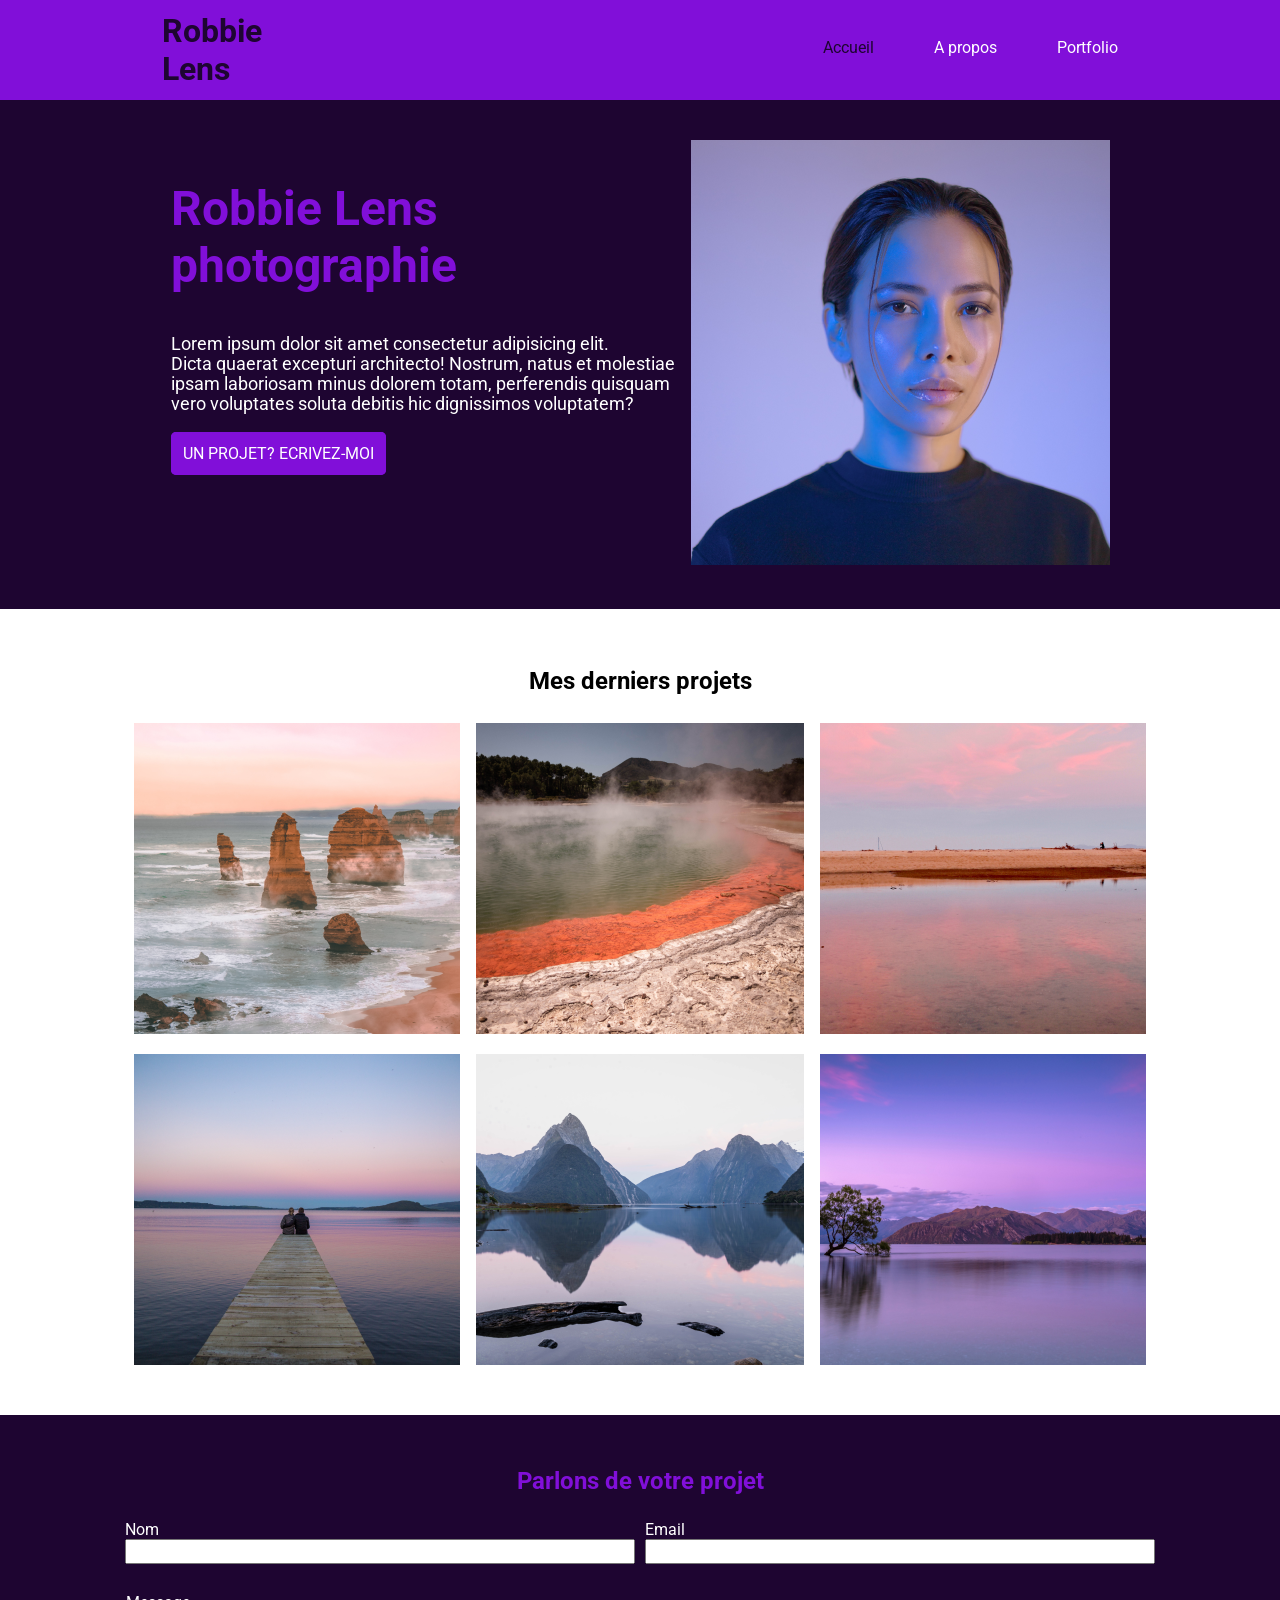
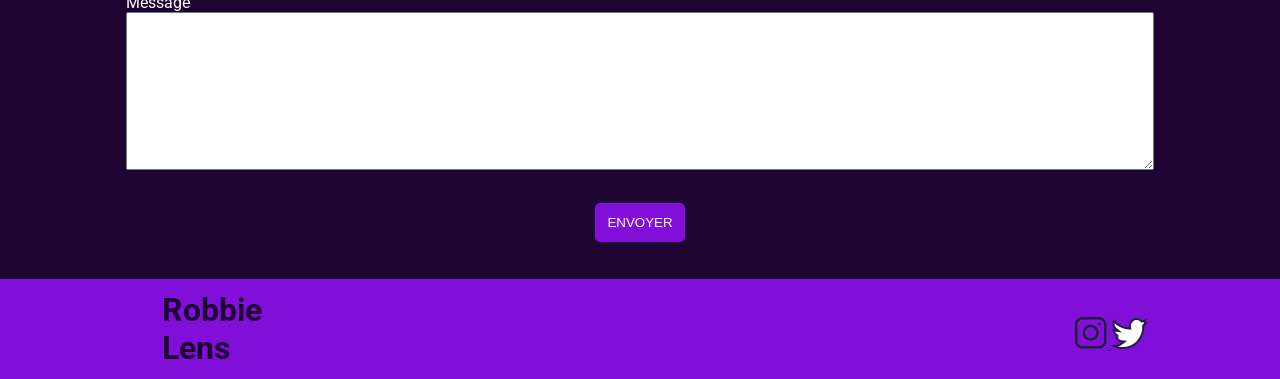
<file: index.html>
<!DOCTYPE html>
<html lang="fr">
    <head>
        <meta charset="UTF-8">
        <meta name="viewport" content="width=device-width, initial-scale=1.0">
        <title>Accueil - Robbie Lens photographie</title>
        <link rel="stylesheet" href="css/main.css">
        <link rel="stylesheet" href="css/header.css">
        <link rel="stylesheet" href="css/index.css">
        <link rel="stylesheet" href="css/footer.css">
    </head>

    <body>
        <header class="header">
            <nav class="navbar" role="navigation">
                <div class="navbar-brand">
                    <a href="index.html">
                        Robbie <br> Lens
                    </a>
                </div>

                <ul class="navbar-nav">
                    <li class="nav-item"><a href="index.html" class="nav-link active">Accueil</a></li>
                    <li class="nav-item"><a href="about.html" class="nav-link">A propos</a></li>
                    <li class="nav-item"><a href="portfolio.html" class="nav-link">Portfolio</a></li>
                </ul>
            </nav>
        </header>

        <main>
            <!--HERO SECTION-->
            <section class="hero-section">
                <div class="row">
                    <!--CONTENT-->
                    <div class="col">
                        <h1>
                            Robbie Lens <br> photographie
                        </h1>
                        <p>
                            Lorem ipsum dolor sit amet consectetur adipisicing elit. <br>
                            Dicta quaerat excepturi architecto! Nostrum, natus et molestiae <br>
                            ipsam laboriosam minus dolorem totam, perferendis quisquam <br>
                            vero voluptates soluta debitis hic dignissimos voluptatem?
                        </p>
                        <a href="#form-contact" class="btn">Un projet? Ecrivez-moi</a>
                    </div>

                    <!--HERO PHOTO-->
                    <div class="col">
                        <img src="images/robbie-lens.png" alt="hero's photo">
                    </div>
                </div>
            </section><br><br>

            <!--PROJECT SECTION-->
            <section class="project-section">
                <h1>Mes derniers projets</h1>
                <div class="row">
                    <div class="col">
                        <img src="images/element-1.png" alt="">
                    </div>

                    <div class="col">
                        <img src="images/element-2.png" alt="">
                    </div>

                    <div class="col">
                        <img src="images/element-3.png" alt="">
                    </div>
                </div>

                <div class="row">
                    <div class="col">
                        <img src="images/element-4.png" alt="">
                    </div>

                    <div class="col">
                        <img src="images/element-5.png" alt="">
                    </div>

                    <div class="col">
                        <img src="images/element-6.png" alt="">
                    </div>
                </div>
            </section><br><br>

            <!--FORM CONTACT SECTION-->
            <section class="form-contact" id="form-contact">
                <h1>Parlons de votre projet</h1>
                <form class="form">
                    <div class="row">
                        <div class="col">
                            <label for="user-name" class="form-label">Nom</label><br>
                            <input type="text" name="user-name" id="user-name" required aria-required="true" class="form-input">
                        </div>

                        <div class="col">
                            <label for="user-email" class="form-label">Email</label><br>
                            <input type="email" name="user-email" id="user-email" required aria-required="true" class="form-input">
                        </div>
                    </div><br>

                    <div class="row">
                        <div class="col">
                            <label for="user-message" class="form-label">Message</label><br>
                            <textarea name="user-message" id="user-message" required aria-required="true" cols="30" rows="10" class="form-input"></textarea>
                        </div>
                    </div><br>

                    <div class="row">
                        <div class="col">
                            <button type="submit" class="btn">Envoyer</button>
                        </div>
                    </div>
                </form>
            </section>
        </main>

        <footer class="footer">
            <nav class="navbar">
                <div class="navbar-brand">
                    <a href="index.html">
                        Robbie <br> Lens
                    </a>
                </div>

                <div class="social-media">
                    <a href="#" title="instagram">
                        <img src="icons/instagram.png" alt="">
                    </a>
                    <a href="#" title="twitter">
                        <img src="icons/twitter.png" alt="">
                    </a>
                </div>
            </nav>
        </footer>
    </body>
</html>
</file>
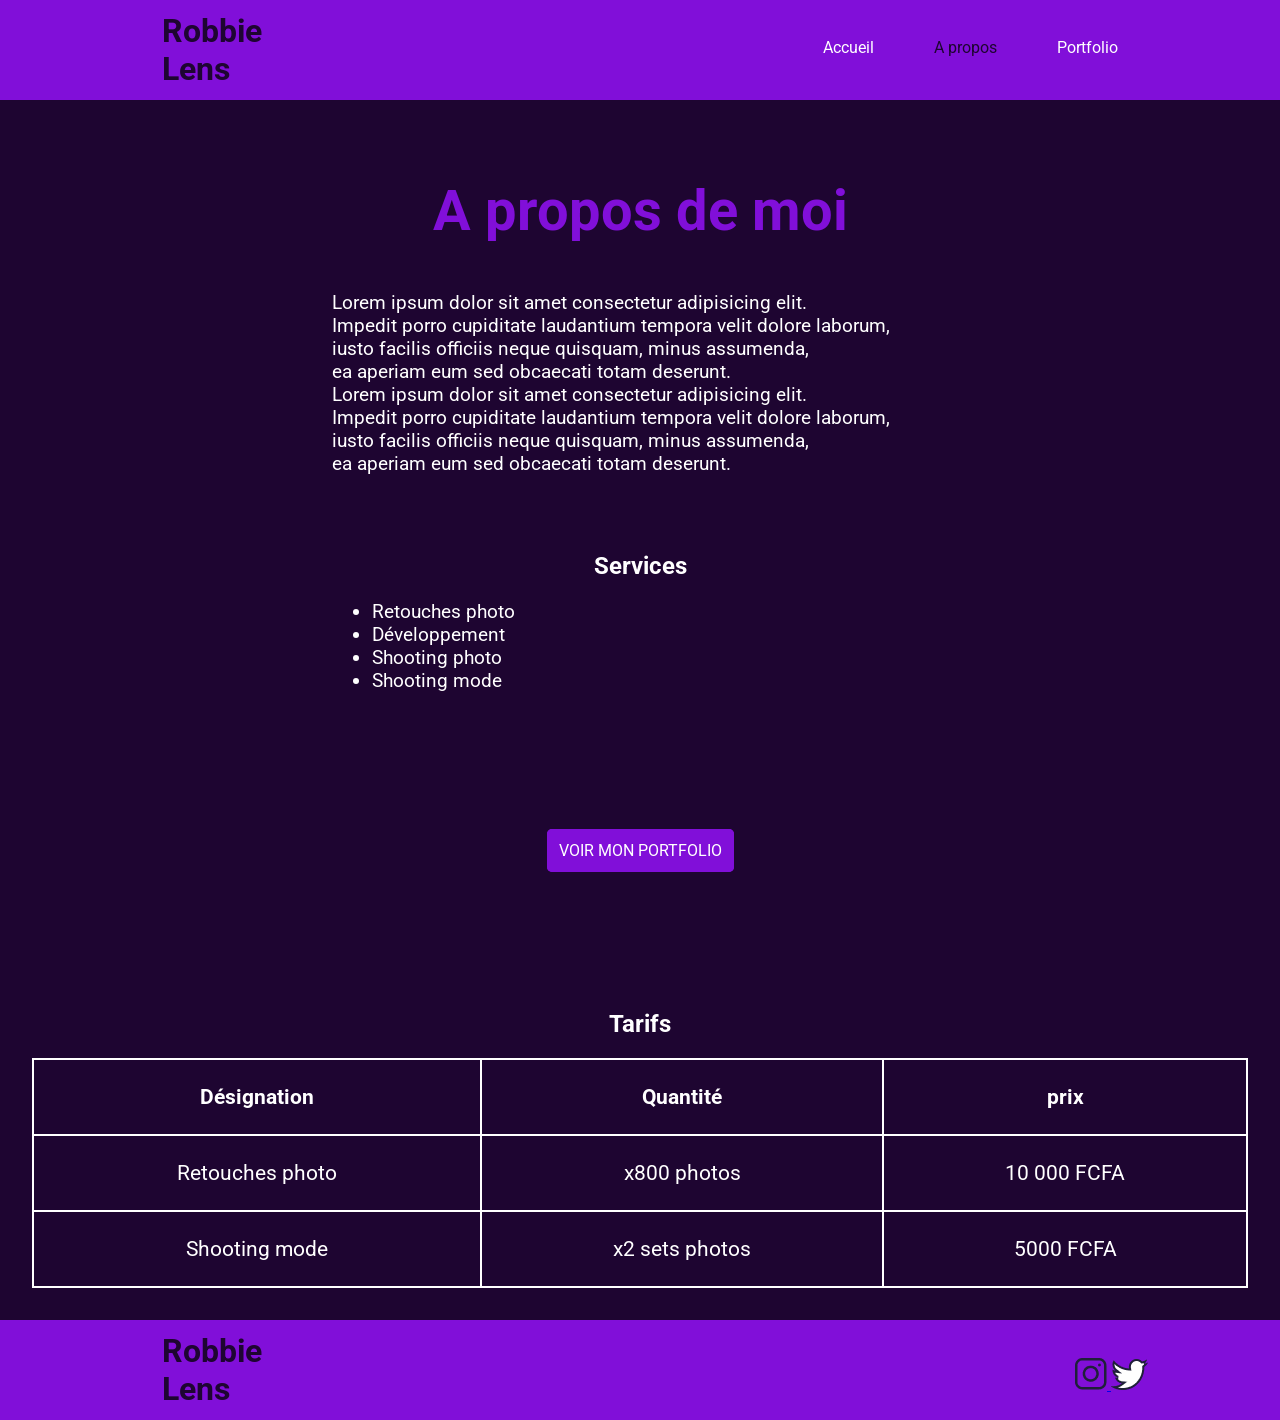
<file: about.html>
<!DOCTYPE html>
<html lang="fr">
    <head>
        <meta charset="UTF-8">
        <meta name="viewport" content="width=device-width, initial-scale=1.0">
        <title>A propos - Robbie Lens photographie</title>
        <link rel="stylesheet" href="css/main.css">
        <link rel="stylesheet" href="css/header.css">
        <link rel="stylesheet" href="css/about.css">
        <link rel="stylesheet" href="css/footer.css">
    </head>

    <body>
        <header class="header">
            <nav class="navbar" role="navigation">
                <div class="navbar-brand">
                    <a href="index.html">
                        Robbie <br> Lens
                    </a>
                </div>

                <ul class="navbar-nav">
                    <li class="nav-item"><a href="index.html" class="nav-link">Accueil</a></li>
                    <li class="nav-item"><a href="about.html" class="nav-link active">A propos</a></li>
                    <li class="nav-item"><a href="portfolio.html" class="nav-link">Portfolio</a></li>
                </ul>
            </nav>
        </header>

        <main>
            <!--ABOUT SECTION-->
            <section class="about-section">
                <!--ABOUT ME-->
                <h1>A propos de moi</h1>
                <p class="about-text">
                    Lorem ipsum dolor sit amet consectetur adipisicing elit. <br>
                    Impedit porro cupiditate laudantium tempora velit dolore laborum, <br>
                    iusto facilis officiis neque quisquam, minus assumenda, <br>
                    ea aperiam eum sed obcaecati totam deserunt. <br>
                    Lorem ipsum dolor sit amet consectetur adipisicing elit. <br>
                    Impedit porro cupiditate laudantium tempora velit dolore laborum, <br>
                    iusto facilis officiis neque quisquam, minus assumenda, <br>
                    ea aperiam eum sed obcaecati totam deserunt.
                </p><br><br>

                <!--SERVICES-->
                <h2>Services</h2>
                <ul>
                    <li>Retouches photo</li>
                    <li>Développement</li>
                    <li>Shooting photo</li>
                    <li>Shooting mode</li>
                </ul><br><br><br><br><br><br>

                <!--LINK-->
                <p class="portfolio-link">
                    <a href="portfolio.html" class="btn">Voir mon portfolio</a>
                </p><br><br><br><br><br><br>

                <!--PRICES-->
                <h2>Tarifs</h2>
                <table>
                    <tr>
                        <th>Désignation</th>
                        <th>Quantité</th>
                        <th>prix</th>
                    </tr>

                    <tr>
                        <td>Retouches photo</td>
                        <td> x800 photos</td>
                        <td>10 000 FCFA</td>
                    </tr>

                    <tr>
                        <td>Shooting mode</td>
                        <td>x2 sets photos</td>
                        <td>5000 FCFA</td>
                    </tr>
                </table>
            </section>
        </main>

        <footer class="footer">
            <nav class="navbar">
                <div class="navbar-brand">
                    <a href="index.html">
                        Robbie <br> Lens
                    </a>
                </div>

                <div class="social-media">
                    <a href="#" title="instagram">
                        <img src="icons/instagram.png" alt="">
                    </a>
                    <a href="#" title="twitter">
                        <img src="icons/twitter.png" alt="">
                    </a>
                </div>
            </nav>
        </footer>
    </body>
</html>
</file>
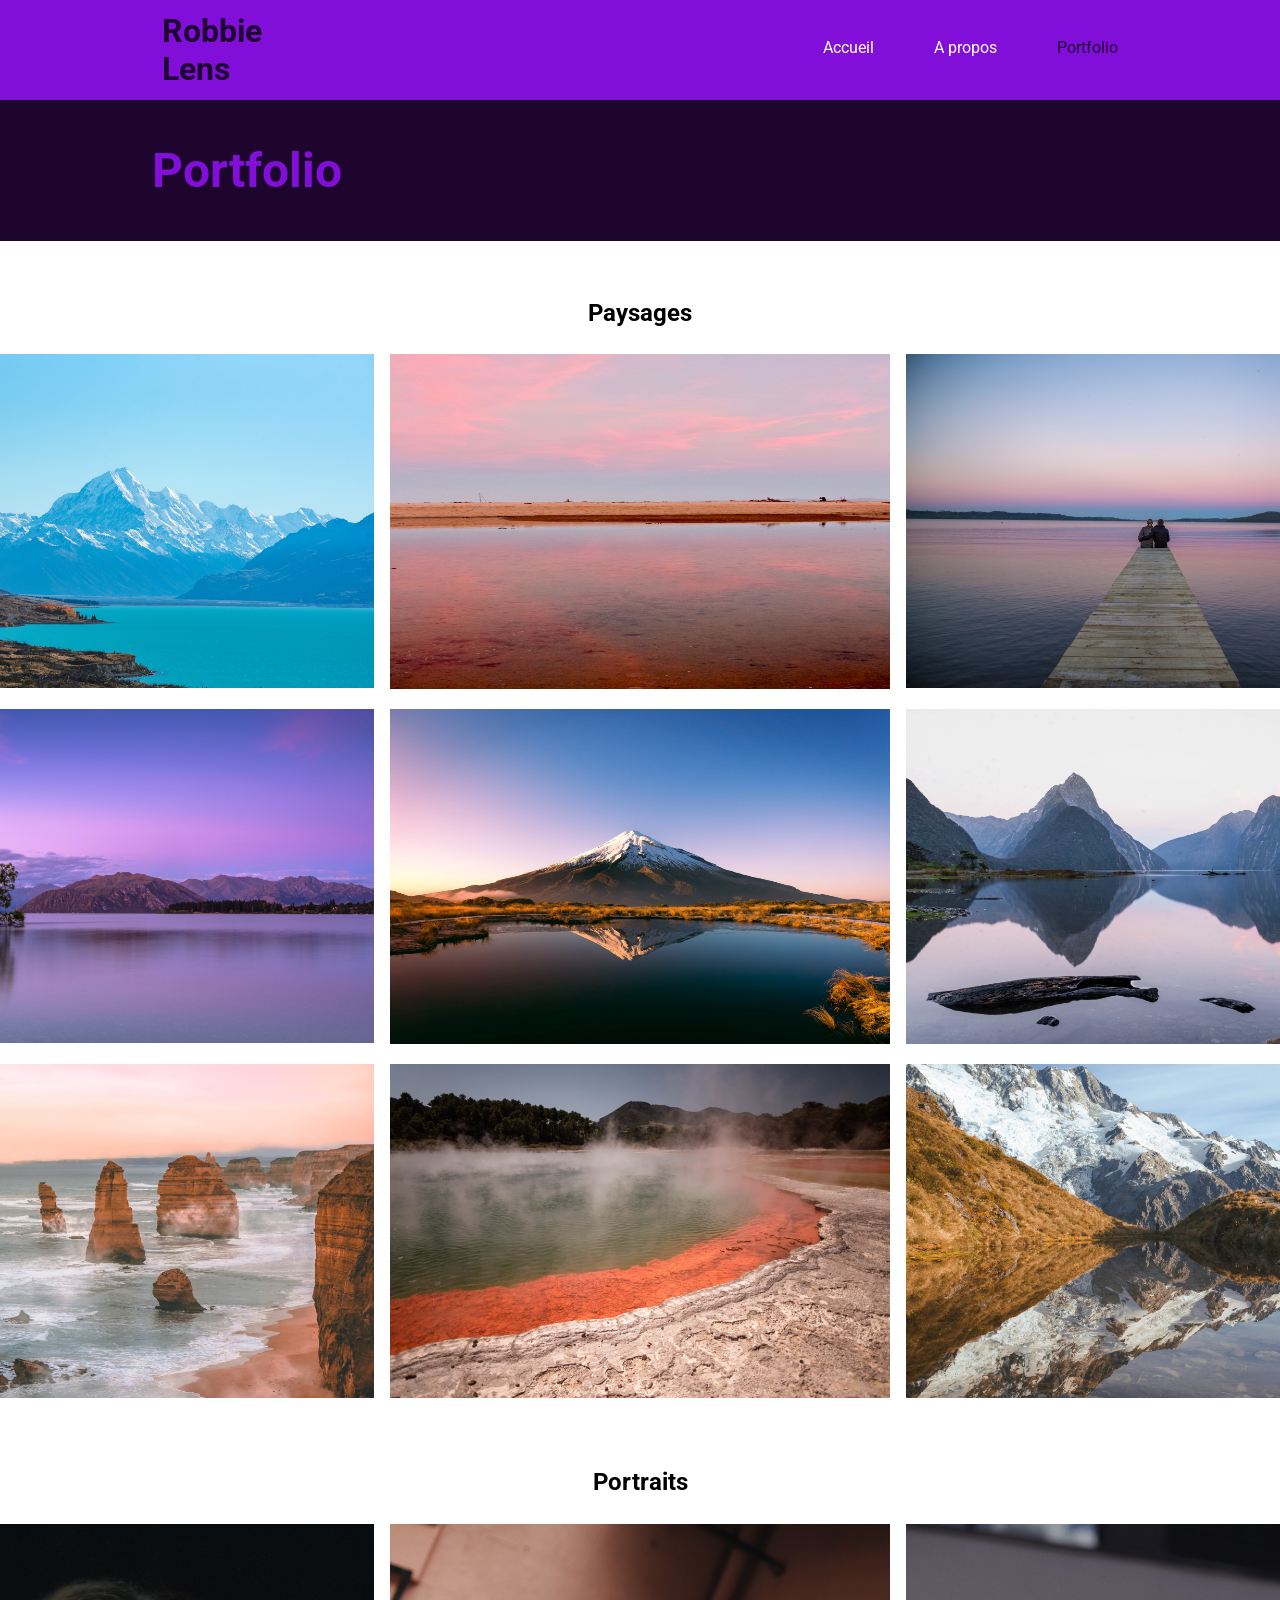
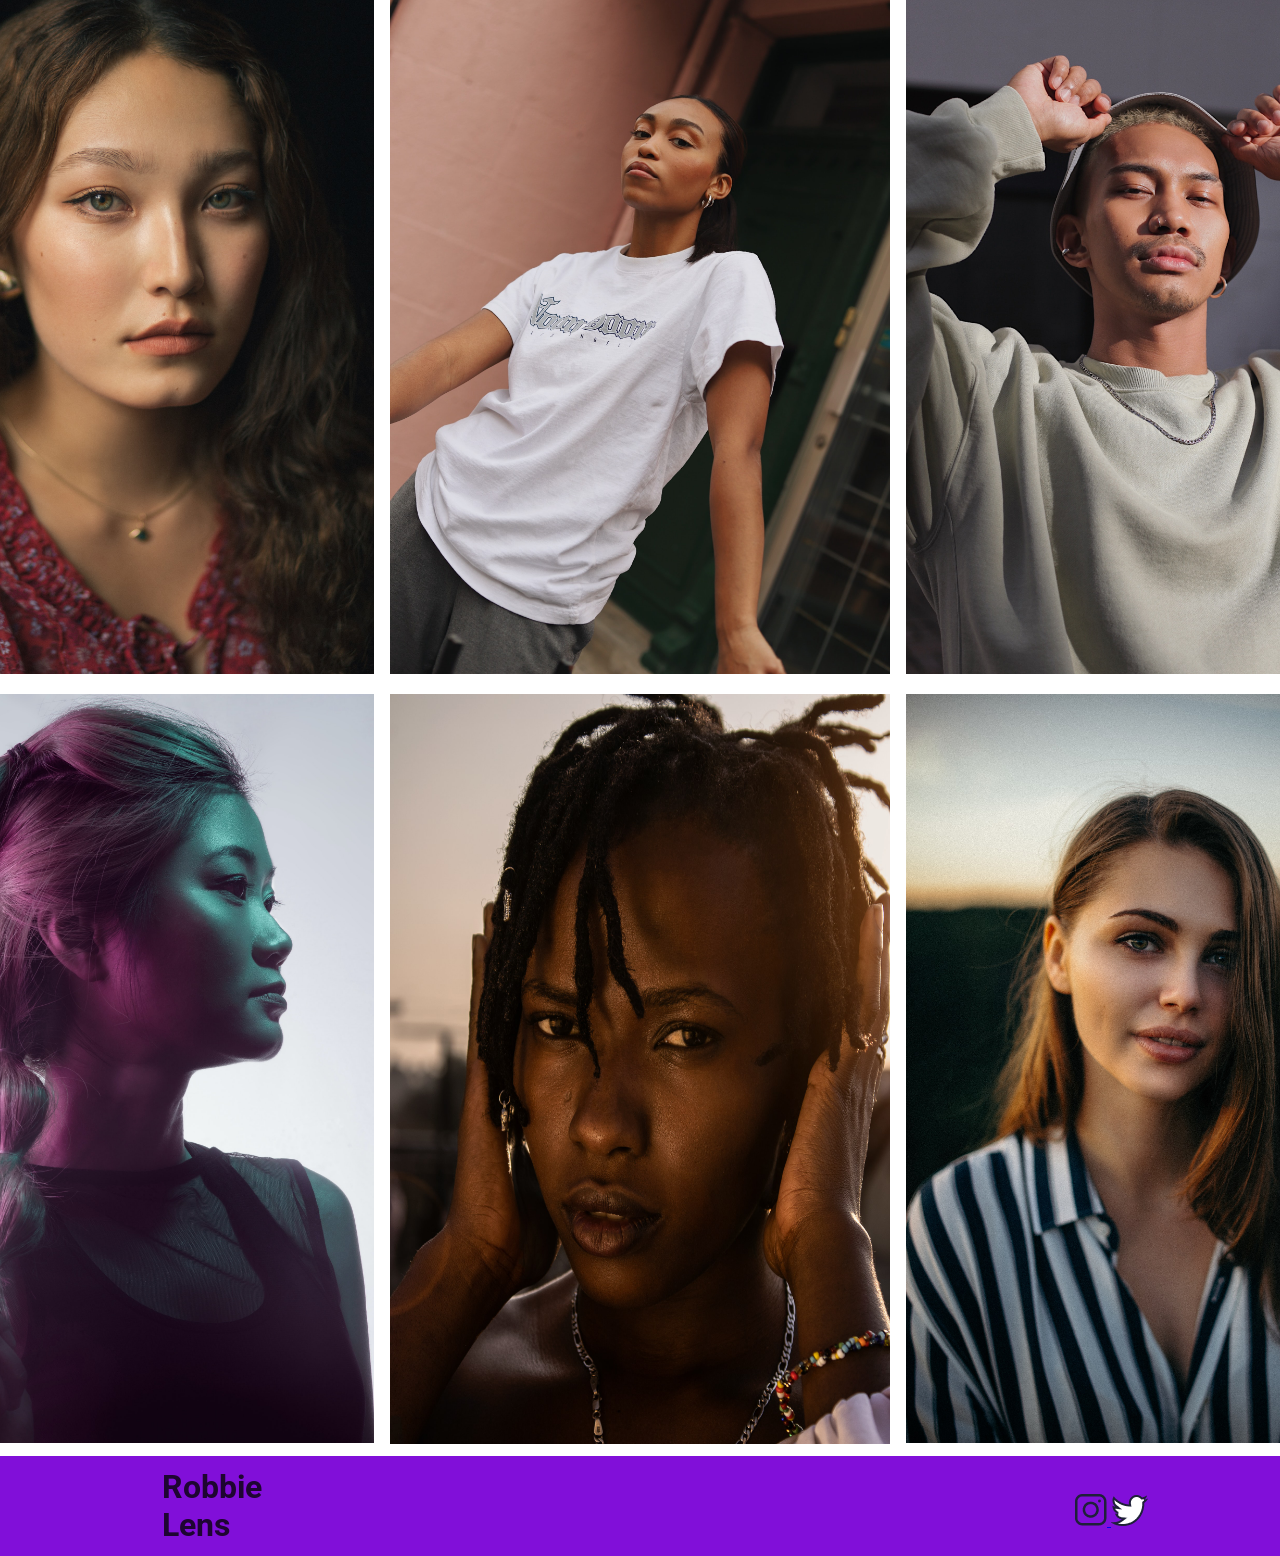
<file: portfolio.html>
<!DOCTYPE html>
<html lang="fr">
    <head>
        <meta charset="UTF-8">
        <meta name="viewport" content="width=device-width, initial-scale=1.0">
        <title>Portfolio - Robbie Lens photographie</title>
        <link rel="stylesheet" href="css/main.css">
        <link rel="stylesheet" href="css/header.css">
        <link rel="stylesheet" href="css/portfolio.css">
        <link rel="stylesheet" href="css/footer.css">
    </head>

    <body>
        <header class="header">
            <nav class="navbar" role="navigation">
                <div class="navbar-brand">
                    <a href="index.html">
                        Robbie <br> Lens
                    </a>
                </div>

                <ul class="navbar-nav">
                    <li class="nav-item"><a href="index.html" class="nav-link">Accueil</a></li>
                    <li class="nav-item"><a href="about.html" class="nav-link">A propos</a></li>
                    <li class="nav-item"><a href="portfolio.html" class="nav-link active">Portfolio</a></li>
                </ul>
            </nav>
        </header>

        <main>
            <!--TITLE SECTION-->
            <section class="title-section">
                <h1>Portfolio</h1>
            </section><br><br>

            <!--LANDSCAPE IMAGES SECTION-->
            <section class="landscape-image">
                <h1>Paysages</h1>
                <div class="row">
                    <div class="col">
                        <a href="images/paysage1.jpg">
                            <img src="images/paysage1.jpg" width="500" alt="">
                            <div class="text-hover">Voir photo</div>
                        </a>
                    </div>

                    <div class="col">
                         <a href="images/paysage2.jpg">
                            <img src="images/paysage2.jpg" width="500" height="335" alt="">
                            <div class="text-hover">Voir photo</div>
                        </a>
                    </div>

                    <div class="col">
                         <a href="images/paysage3.jpg">
                            <img src="images/paysage3.jpg" width="500" alt="">
                            <div class="text-hover">Voir photo</div>
                        </a>
                    </div>
                </div>

                <div class="row">
                    <div class="col">
                         <a href="images/paysage4.jpg">
                            <img src="images/paysage4.jpg" width="500" alt="">
                            <div class="text-hover">Voir photo</div>
                        </a>
                    </div>

                    <div class="col">
                        <a href="images/paysage5.jpg">
                            <img src="images/paysage5.jpg" width="500" height="335" alt="">
                            <div class="text-hover">Voir photo</div>
                        </a>
                    </div>

                    <div class="col">
                         <a href="images/paysage6.jpg">
                            <img src="images/paysage6.jpg" width="500" height="335" alt="">
                            <div class="text-hover">Voir photo</div>
                        </a>
                    </div>
                </div>

                <div class="row">
                    <div class="col">
                         <a href="images/paysage7.jpg">
                            <img src="images/paysage7.jpg" width="500" alt="">
                            <div class="text-hover">Voir photo</div>
                        </a>
                    </div>

                    <div class="col">
                         <a href="images/paysage8.jpg">
                            <img src="images/paysage8.jpg" width="500" alt="">
                            <div class="text-hover">Voir photo</div>
                        </a>
                    </div>

                    <div class="col">
                         <a href="images/paysage9.jpg">
                            <img src="images/paysage9.jpg" width="500" alt="">
                            <div class="text-hover">Voir photo</div>
                        </a>
                    </div>
                </div>
            </section><br><br>

            <!--PORTRAIT IMAGES SECTION-->
            <section class="portrait-image">
                <h1>Portraits</h1>
                <div class="row">
                    <div class="col">
                        <a href="images/portrait1.jpg">
                            <img src="images/portrait1.jpg" width="500" alt="">
                            <div class="text-hover">Voir photo</div>
                        </a>
                    </div>

                    <div class="col">
                         <a href="images/portrait2.jpg">
                            <img src="images/portrait2.jpg" width="500" alt="">
                            <div class="text-hover">Voir photo</div>
                        </a>
                    </div>

                    <div class="col">
                        <a href="images/portrait3.jpg">
                            <img src="images/portrait3.jpg" width="500" alt="">
                            <div class="text-hover">Voir photo</div>
                        </a>
                    </div>
                </div>

                <div class="row">
                    <div class="col">
                        <a href="images/portrait4.jpg">
                            <img src="images/portrait4.jpg" width="500" alt="">
                            <div class="text-hover">Voir photo</div>
                        </a>
                    </div>

                    <div class="col">
                        <a href="images/portrait5.jpg">
                            <img src="images/portrait5.jpg" width="500" height="750" alt="">
                            <div class="text-hover">Voir photo</div>
                        </a>
                    </div>

                    <div class="col">
                        <a href="images/portrait6.jpg">
                            <img src="images/portrait6.jpg" width="500" alt="">
                            <div class="text-hover">Voir photo</div>
                        </a>
                    </div>
                </div>
            </section>
        </main>

        <footer class="footer">
            <nav class="navbar">
                <div class="navbar-brand">
                    <a href="index.html">
                        Robbie <br> Lens
                    </a>
                </div>

                <div class="social-media">
                    <a href="#" title="instagram">
                        <img src="icons/instagram.png" alt="">
                    </a>
                    <a href="#" title="twitter">
                        <img src="icons/twitter.png" alt="">
                    </a>
                </div>
            </nav>
        </footer>
    </body>
</html>
</file>
<file: css/main.css>
@import url('https://fonts.googleapis.com/css2?family=Inter:ital,opsz,wght@0,14..32,100..900;1,14..32,100..900&family=Montserrat:ital,wght@0,100..900;1,100..900&family=Poppins:ital,wght@0,100;0,200;0,300;0,400;0,500;0,600;0,700;0,800;0,900;1,100;1,200;1,300;1,400;1,500;1,600;1,700;1,800;1,900&family=Roboto:ital,wght@0,100..900;1,100..900&family=Satisfy&family=Space+Grotesk:wght@300..700&display=swap');

body{
    font-family: 'Roboto';
    margin: 0;
    padding: 0;
}

/* BUTTON STYLE */

.btn{
    border: 2px solid rgb(129, 15, 217);
    background-color: rgb(129, 15, 217);
    padding: 10px;
    border-radius: 5px;
    text-decoration: none;
    text-transform: uppercase;
    color: #fff;
    cursor: pointer;
    transition: all 250ms;
}

.btn:hover{
    border-color: rgb(94, 13, 155);
    background-color: rgb(94, 13, 155);
}
</file>
<file: css/header.css>
.header{
    border: 2px solid rgb(129, 15, 217);
    background-color: rgb(129, 15, 217);
    padding: 10px;
}

.header .navbar-brand{
    margin-left: 150px;
}

.header .navbar-brand a{
    text-decoration: none;
    color: rgb(30, 5, 49);
    font-size: 2em;
    font-weight: bold;
}

.header .navbar-nav{
    float: right;
    display: flex;
    margin-top: -50px;
    margin-right: 120px;
}

.header .nav-item{
    list-style-type: none;
}

.header .nav-link{
    text-decoration: none;
    color: #fff;
    padding: 20px 30px;
    transition: color 250ms;
}

.header .nav-link:hover{
    color: rgb(30, 5, 49);
}

.header .active{
    color: rgb(30, 5, 49);
}

/* RESPONSIVE DESIGN : MOBILE */

@media screen and (max-width: 768px) {
    .header .navbar-brand{
        margin-left: 20px;
    }

    .header .navbar-nav{
        flex-direction: column;
        margin-right: 20px;
        margin-top: -65px;
    }
}
</file>
<file: css/index.css>
/* HERO SECTION */

.hero-section{
    border: 2px solid rgb(30, 5, 49);
    background-color: rgb(30, 5, 49);
    padding: 30px;
}

.hero-section .row{
    display: flex;
    justify-content: center;
}

.hero-section .col{
    padding: 8px;
}

.hero-section h1{
    font-size: 3em;
    color: rgb(129, 15, 217);
}

.hero-section p{
    color: #fff;
    font-size: 1.1em;
    margin-bottom: 30px;
}

/* PROJECT SECTION */

.project-section h1{
    text-align: center;
}

.project-section .row{
    display: flex;
    justify-content: center;
}

.project-section .col{
    padding: 8px;
}

/* FORM CONTACT SECTIONN */

.form-contact{
    border: 2px solid rgb(30, 5, 49);
    background-color: rgb(30, 5, 49);
    padding: 30px;
}

.form-contact h1{
    text-align: center;
    color: rgb(129, 15, 217);
}

.form-contact .row{
    display: flex;
    justify-content: center;
}

.form-contact .col{
    padding: 5px;
}

.form-contact .form .form-label{
    color: #fff;
}

.form-contact .form input{
    width: 500px;
}

.form-contact .form textarea{
    width: 1020px;
}

.form-contact .form .form-input{
    padding: 3px;
    outline: none;
}

.form-contact .form .form-input:focus{
    border: 2px solid rgb(129, 15, 217);
}

/* RESPONSIVE DESIGN MOBILE */

@media screen and (max-width: 768px){
    /* HERO SECTION */

    .hero-section .row{
        flex-direction: column;
        align-items: center;
    }

    .hero-section .col{
        margin: 8px;
    }

    .hero-section img{
        width: 300px;
    }

    /* PROJECT SECTION */

    .project-section .row{
        flex-direction: column;
        align-items: center;
    }

    .project-section .col{
        margin: 5px;
    }

    /* FORM CONTACT SECTION */

    .form-contact .row{
        flex-direction: column;
        align-items: center;
    }

    .form-contact .col{
        margin: 5px;
    }

    .form-contact .form .form-input{
        width: 300px;
    }
}
</file>
<file: css/footer.css>
.footer{
    border: 2px solid rgb(129, 15, 217);
    background-color: rgb(129, 15, 217);
    padding: 10px;
}

.footer .navbar-brand{
    margin-left: 150px;
}

.footer .navbar-brand a{
    text-decoration: none;
    font-size: 2em;
    font-weight: bold;
    color: rgb(30, 5, 49);
}

.footer .social-media{
    float: right;
    margin-top: -50px;
    margin-right: 120px;
}

.footer .social-media a:hover{
    opacity: 0.8;
}


@media screen and (max-width: 768px) {
    .footer .navbar-brand{
        margin-left: 20px;
    }

    .footer .social-media{
        margin-right: 20px;
    }
}
</file>
<file: css/about.css>
.about-section{
    border: 2px solid rgb(30, 5, 49);
    background-color: rgb(30, 5, 49);
    padding: 30px;
}

.about-section h1{
    text-align: center;
    color: rgb(129, 15, 217);
    font-size: 3.5em;
}

.about-section h2{
    color: #fff;
    text-align: center;
}

.about-section .about-text{
    margin-left: 300px;
    color: #fff;
    font-size: 1.2em;
}

.about-section ul{
    margin-left: 300px;
    color: #fff;
    font-size: 1.2em;
}

.about-section .portfolio-link{
    text-align: center;
}

.about-section table{
    border-collapse: collapse;
    margin: 0 auto;
    width: 100%;
}

.about-section td,th{
    border: 2px solid #fff;
    padding: 25px;
    font-size: 1.3em;
    text-align: center;
    color: #fff;
}

.about-section th{
    font-weight: bold;
}

/* RESPONSIVE DESIGN */

@media screen and (max-width: 768px) {
    .about-section .about-text{
        margin-left: 80px;
    }

    .about-section ul{
        margin-left: 80px;
    }

    .about-section td,th{
        padding: 15px;
        font-size: 1em;
    }
}
</file>
<file: css/portfolio.css>
/* TITLE SECTION */

.title-section{
    border: 2px solid rgb(30, 5, 45);
    background-color: rgb(30, 5, 45);
}

.title-section h1{
    font-size: 3em;
    color: rgb(129, 15, 217);
    margin-left: 150px;
}

/* LANDSCAPE IMAGES SECTION */

.landscape-image h1{
    text-align: center;
}

.landscape-image .row{
    display: flex;
    justify-content: center;
}

.landscape-image .col{
    padding: 8px;
}

.landscape-image a{
    position: relative;
}

.landscape-image .text-hover{
    position: absolute;
    top: 0;
    bottom: 0;
    right: 0;
    left: 0;
    display: flex;
    justify-content: center;
    align-items: center;
    border: 2px solid rgba(0, 0, 0, 0.8);
    background-color: rgba(0, 0, 0, 0.8);
    font-size: 1.4em;
    color: #fff;
    margin-top: -320px;
    margin-bottom: 3px;
    display: none;
}

.landscape-image a:hover .text-hover{
    display: flex;
}

/* PORTRAIT IMAGES SECTION */

.portrait-image h1{
    text-align: center;
}

.portrait-image .row{
    display: flex;
    justify-content: center;
}

.portrait-image .col{
    padding: 8px;
}

.portrait-image a{
    position: relative;
}

.portrait-image .text-hover{
    position: absolute;
    top: 0;
    bottom: 0;
    right: 0;
    left: 0;
    display: flex;
    justify-content: center;
    align-items: center;
    border: 2px solid rgba(0, 0, 0, 0.8);
    background-color: rgba(0, 0, 0, 0.8);
    font-size: 1.4em;
    color: #fff;
    margin-top: -735px;
    margin-bottom: 3px;
    display: none;
}

.portrait-image a:hover .text-hover{
    display: flex;
}

/* RESPONSIVE DESIGN MOBILE */

@media screen and (max-width: 768px) {
    /* LANDSCAPE IMAGE SECTION */

    .landscape-image .row{
        flex-direction: column;
        align-items: center;
    }

    .landscape-image .col{
        margin: 5px;
    }

    .landscape-image img{
        width: 350px;
        height: 300px;
    }

    /* PORTRAIT IMAGES SECTION */

    .portrait-image .row{
        flex-direction: column;
        align-items: center;
    }

    .portrait-image .col{
        margin: 5px;
    }

    .portrait-image img{
        width: 350px;
        height: 450px;
    }
}
</file>
